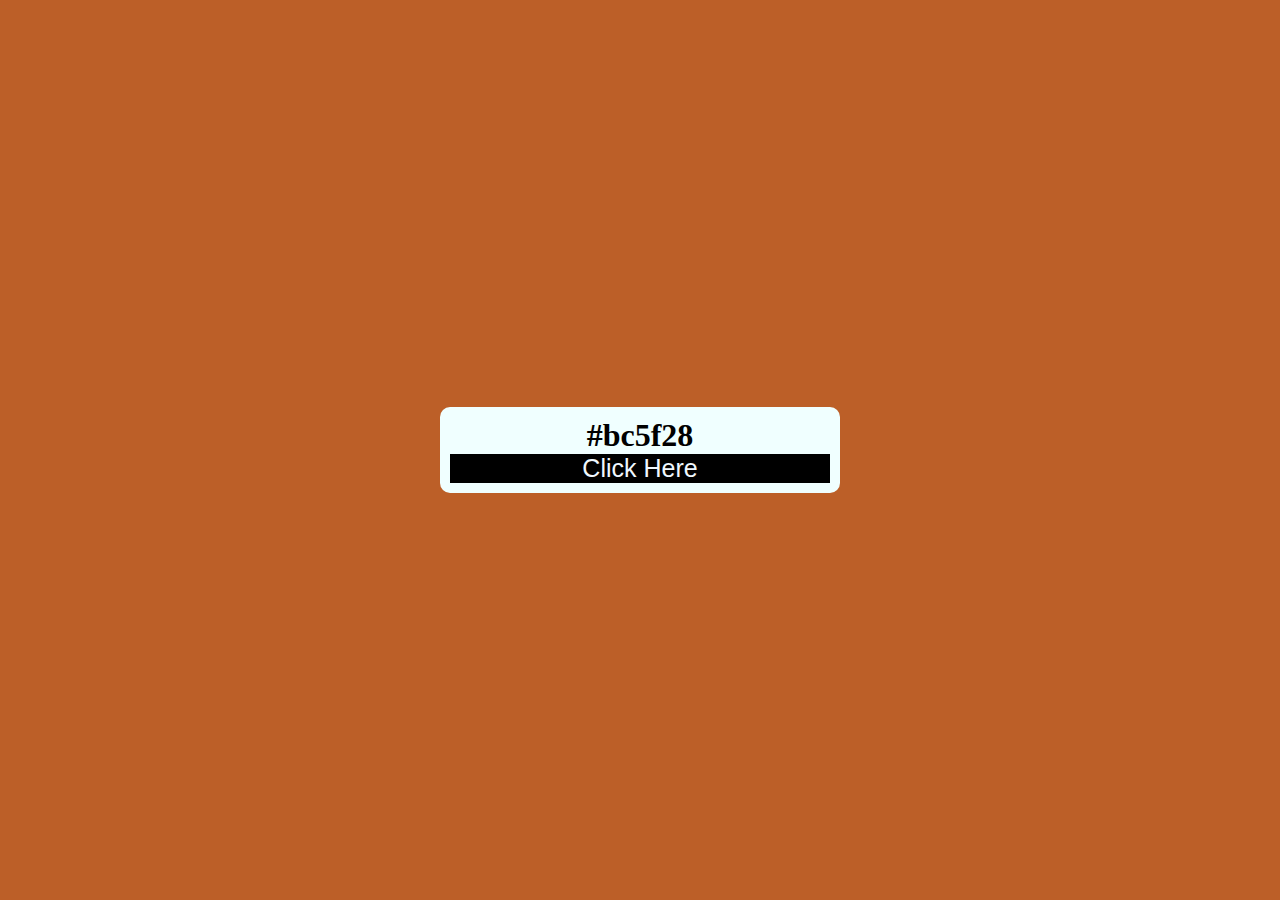
<file: Practice/Randomcolo-proj/index.html>
<!DOCTYPE html>
<html lang="en">
<head>
    <meta charset="UTF-8">
    <meta name="viewport" content="width=device-width, initial-scale=1.0">
    <title>Document</title>
    <link rel="stylesheet" href="custom.css">
</head>
<body>
    <div class="main">
        <div class="container">
            <h1 id="color-code">#ff</h1>
            <button id="btn">Click Here</button>
        </div>
    </div>
    <script src="app.js"></script>
</body>
</html>
</file>
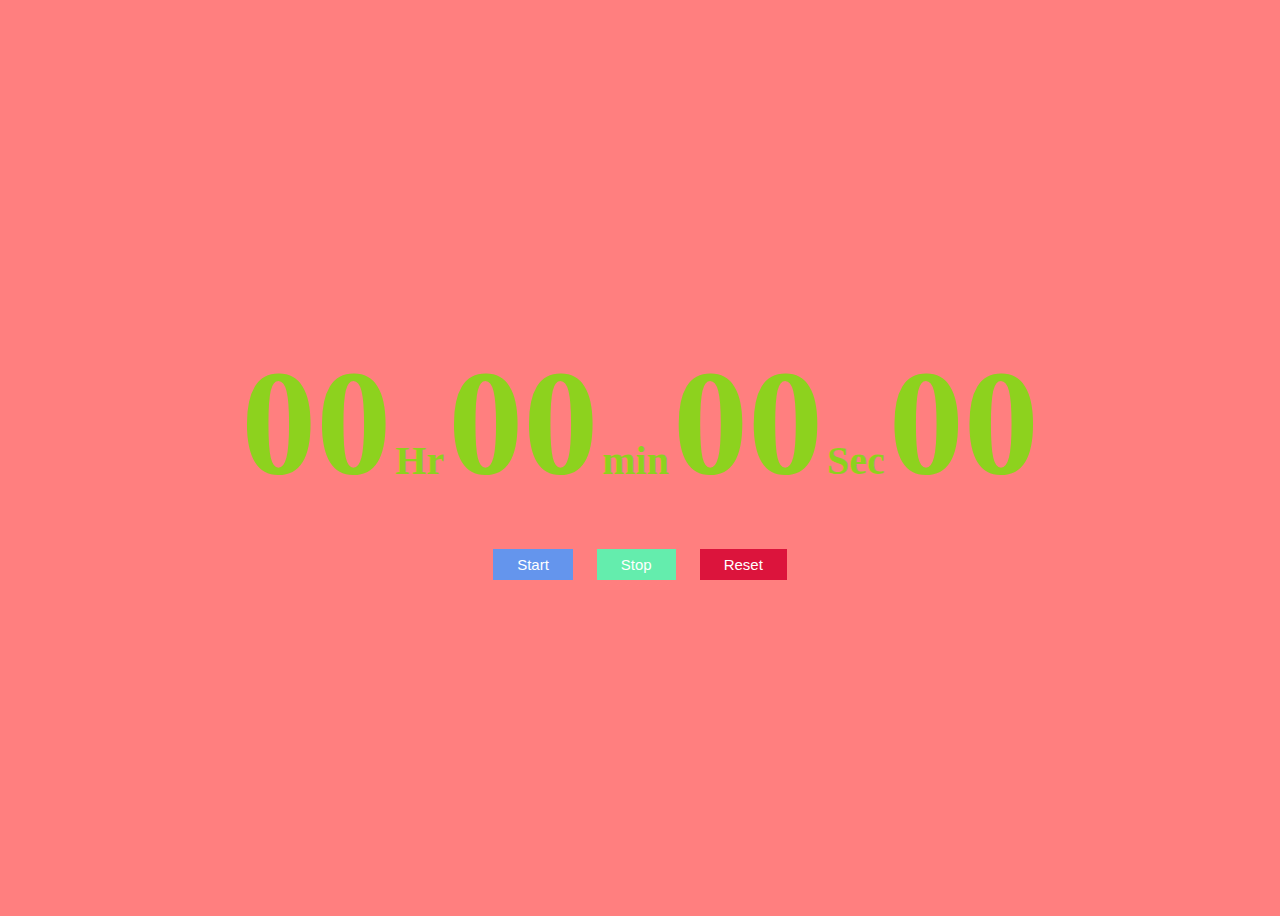
<file: Practice/stopwach-proj/index.html>
<!DOCTYPE html>
<html lang="en">
<head>
    <meta charset="UTF-8">
    <meta name="viewport" content="width=device-width, initial-scale=1.0">
    <title>Document</title>
    <link rel="stylesheet" href="style.css">
</head>
<body>
    <div id="container">
        <div id="time">
            <span class="digit" id="hr">00</span>
            <span class="txt">Hr</span>
            <span class="digit" id="min">00</span>
            <span class="txt">min</span>
            <span class="digit"id="sec">00</span>
            <span class="txt">Sec</span>
            <span class="digit" id="count">00</span>
        </div>
        <div class="btn-container">
            <button class="btn" id="start" onclick="start()">Start</button>
            <button class="btn" id="stop" onclick="stop()">Stop</button>
            <button class="btn" id="res" onclick="reset()">Reset</button>
        </div>
    </div>
    <script src="stopwatch.js"></script>
</body>
</html>
</file>
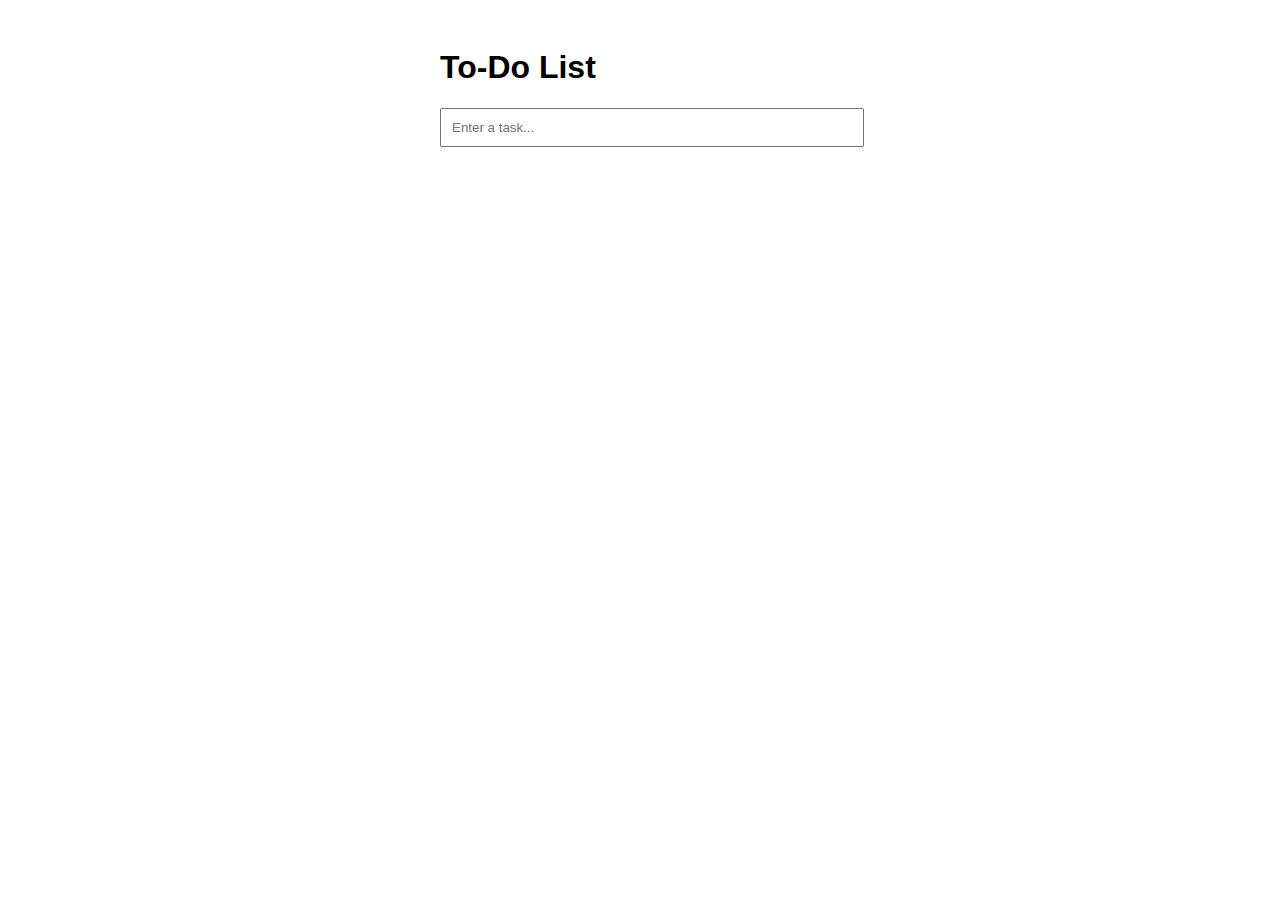
<file: Advancejs/to_do_list.html>
<!DOCTYPE html>
<html lang="en">

<head>
    <meta charset="UTF-8">
    <meta name="viewport" content="width=device-width, initial-scale=1.0">
    <title>To-Do List</title>
    <style>
        body {
            font-family: Arial, sans-serif;
        }

        #app {
            max-width: 400px;
            margin: 0 auto;
            padding: 20px;
        }

        #taskInput {
            width: 100%;
            padding: 10px;
            margin-bottom: 10px;
        }

        .task {
            display: flex;
            justify-content: space-between;
            align-items: center;
            padding: 8px;
            border: 1px solid #ccc;
            border-radius: 5px;
            margin-bottom: 5px;
        }

        .delete-btn {
            background-color: #ff4444;
            color: white;
            border: none;
            padding: 4px 8px;
            border-radius: 3px;
            cursor: pointer;
        }
    </style>
</head>

<body>
    <div id="app">
        <h1>To-Do List</h1>
        <input type="text" id="taskInput" placeholder="Enter a task...">
        <div id="taskList"></div>
    </div>

    <script>
        const taskInput = document.getElementById("taskInput");
        const taskList = document.getElementById("taskList");

        taskInput.addEventListener("keypress", function (event) {
            if (event.key === "Enter" && taskInput.value.trim() !== "") {
                addTask(taskInput.value);
                taskInput.value = "";
            }
        });

        function addTask(taskText) {
            const task = document.createElement("div");
            task.className = "task";
            task.innerHTML = `
      <span>${taskText}</span>
      <button class="delete-btn">Delete</button>
    `;

            const deleteButton = task.querySelector(".delete-btn");
            deleteButton.addEventListener("click", function () {
                task.remove();
            });

            taskList.appendChild(task);
        }
    </script>
</body>

</html>
</file>
<file: Practice/Randomcolo-proj/custom.css>
* {
  padding: 0;
  margin: 0;
  box-sizing: border-box;
}


.main {
  height: 100vh;
  width: 100%;
  display: flex;
  justify-content: center;
  align-items: center;
}
.container {
  width: 400px;
  padding: 10px;
  border-radius: 10px;
  background-color: azure;
}
h1{
    text-align: center;
}
button{
    font-size: 25px;
    display: block;
    width: 100%;
    background-color: black;
    color: aliceblue;
    border: none;
}
</file>
<file: Practice/stopwach-proj/style.css>
body{
    background-color: rgb(255, 127, 127);
    display: flex;
    justify-content: center;
    align-items: center;
    height: 100vh;
}
#container{
    color:rgb(141, 210, 30);
}
.digit{
    font-size: 150px;
    font-weight: bold;
}
.txt{
    font-size: 40px;
    font-weight: bold;
}
.btn-container{
    text-align: center;
    margin-top: 40px;
}
.btn{
    padding: 7px 24px;
    font-size: 15px;
    margin: 0px 10px;
    color: white;
    border: 0px;
    cursor: pointer;
}
#start{
    background-color: cornflowerblue;
}
#stop {
    background-color: rgb(100, 237, 173);
}
#res {
    background-color: crimson;
}
</file>
